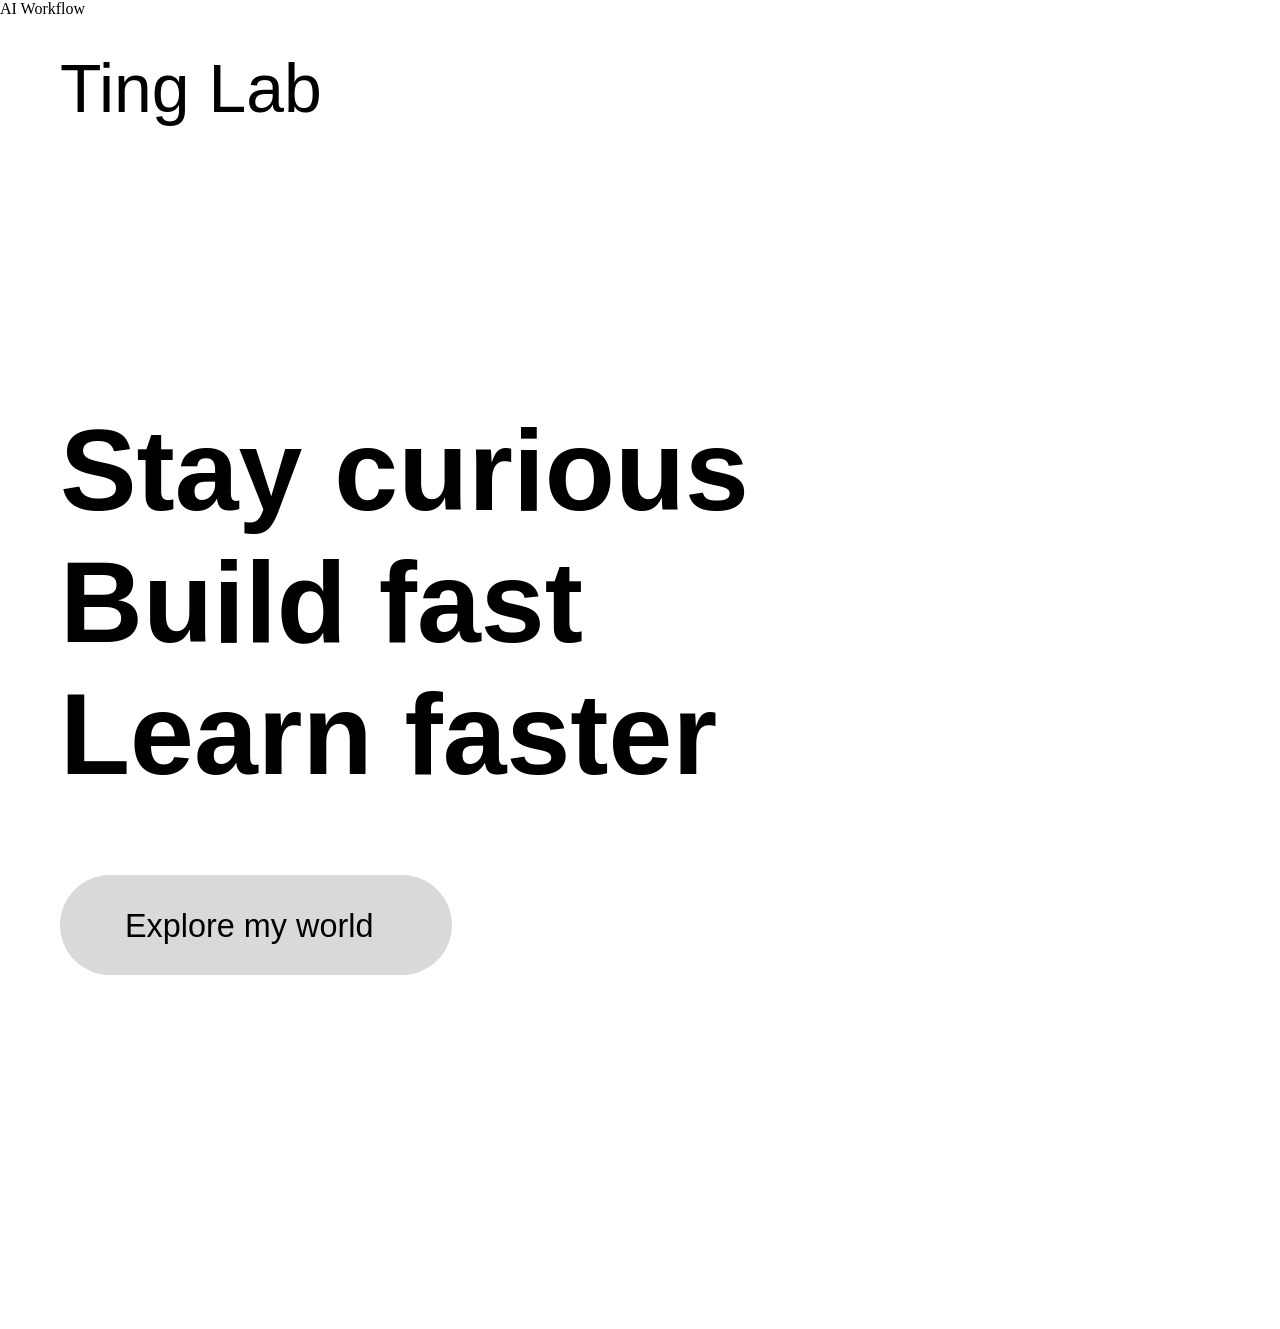
<file: design/index.html>
<!DOCTYPE html>
<html lang="en">
<head>
  <meta charset="UTF-8">
  <meta http-equiv="X-UA-Compatible" content="IE=edge">
  <meta name="viewport" content="width=device-width, initial-scale=1.0">
  <link rel="stylesheet" href="./vars.css">
  <link rel="stylesheet" href="./style.css">
  
  
  <style>
   a,
   button,
   input,
   select,
   h1,
   h2,
   h3,
   h4,
   h5,
   * {
       box-sizing: border-box;
       margin: 0;
       padding: 0;
       border: none;
       text-decoration: none;
       background: none;
   
       -webkit-font-smoothing: antialiased;
   }
   
   menu, ol, ul {
       list-style-type: none;
       margin: 0;
       padding: 0;
   }
   </style>
  <title>Document</title>
</head>
<body>
  <div class="frame-1">
    <div class="ting-lab">Ting Lab</div>
    <div class="rectangle-2"></div>
    <div class="explore-my-world">Explore my world</div>
    <div class="index">Index</div>
    <div class="about">About</div>
    <div class="projects">Projects</div>
    <div class="ai-workflow">AI Workflow</div>
    <div class="contact">Contact</div>
    <div class="product-growth-ai-workflow">PRODUCT · GROWTH · AI WORKFLOW</div>
    <div class="stay-curious-build-fast-learn-faster">
      Stay curious
      <br />
      Build fast
      <br />
      Learn faster
    </div>
  </div>
  
</body>
</html>
</file>
<file: design/vars.css>
/* Figma Styles of your File */
:root {
  /* Colors */
  /* Fonts */
  /* Effects */
}
/* Figma Color Variables of your File */
</file>
<file: design/style.css>
.frame-1,
.frame-1 * {
  box-sizing: border-box;
}
.frame-1 {
  background: #ffffff;
  height: 1329px;
  position: relative;
  overflow: hidden;
}
.ting-lab {
  color: #000000;
  text-align: left;
  font-family: "Inter-Regular", sans-serif;
  font-size: 67.9099349975586px;
  font-weight: 400;
  position: absolute;
  left: 60px;
  top: 50px;
}
.rectangle-2 {
  background: #d9d9d9;
  border-radius: 50px;
  width: 392px;
  height: 100px;
  position: absolute;
  left: 60px;
  bottom: 354px;
}
.explore-my-world {
  color: #000000;
  text-align: left;
  font-family: "Inter-Regular", sans-serif;
  font-size: 32.408748626708984px;
  font-weight: 400;
  position: absolute;
  left: 125px;
  bottom: 384px;
}
.index {
  color: #000000;
  text-align: left;
  font-family: "Inter-Regular", sans-serif;
  font-size: 32.79740905761719px;
  font-weight: 400;
  position: absolute;
  left: 1661px;
  top: 71px;
}
.about {
  color: #000000;
  text-align: left;
  font-family: "Inter-Regular", sans-serif;
  font-size: 32.79740905761719px;
  font-weight: 400;
  position: absolute;
  left: 1811px;
  top: 71px;
}
.projects {
  color: #000000;
  text-align: left;
  font-family: "Inter-Regular", sans-serif;
  font-size: 32.79740905761719px;
  font-weight: 400;
  position: absolute;
  left: 1970px;
  top: 71px;
}
.ai-worflw {
  color: #000000;
  text-align: left;
  font-family: "Inter-Regular", sans-serif;
  font-size: 32.79740905761719px;
  font-weight: 400;
  position: absolute;
  left: 2161px;
  top: 71px;
}
.contact {
  color: #000000;
  text-align: left;
  font-family: "Inter-Regular", sans-serif;
  font-size: 32.79740905761719px;
  font-weight: 400;
  position: absolute;
  left: 2375px;
  top: 71px;
}
.product-growth-ai-workflow {
  color: #000000;
  text-align: left;
  font-family: "Inter-Regular", sans-serif;
  font-size: 25.88918685913086px;
  font-weight: 400;
  position: absolute;
  left: calc(50% - 1219.5px);
  top: 353px;
}
.stay-curious-build-fast-learn-faster {
  color: #000000;
  text-align: left;
  font-family: "Inter-Bold", sans-serif;
  font-size: 114.79952239990234px;
  font-weight: 700;
  position: absolute;
  left: 60px;
  top: 404px;
}
</file>
